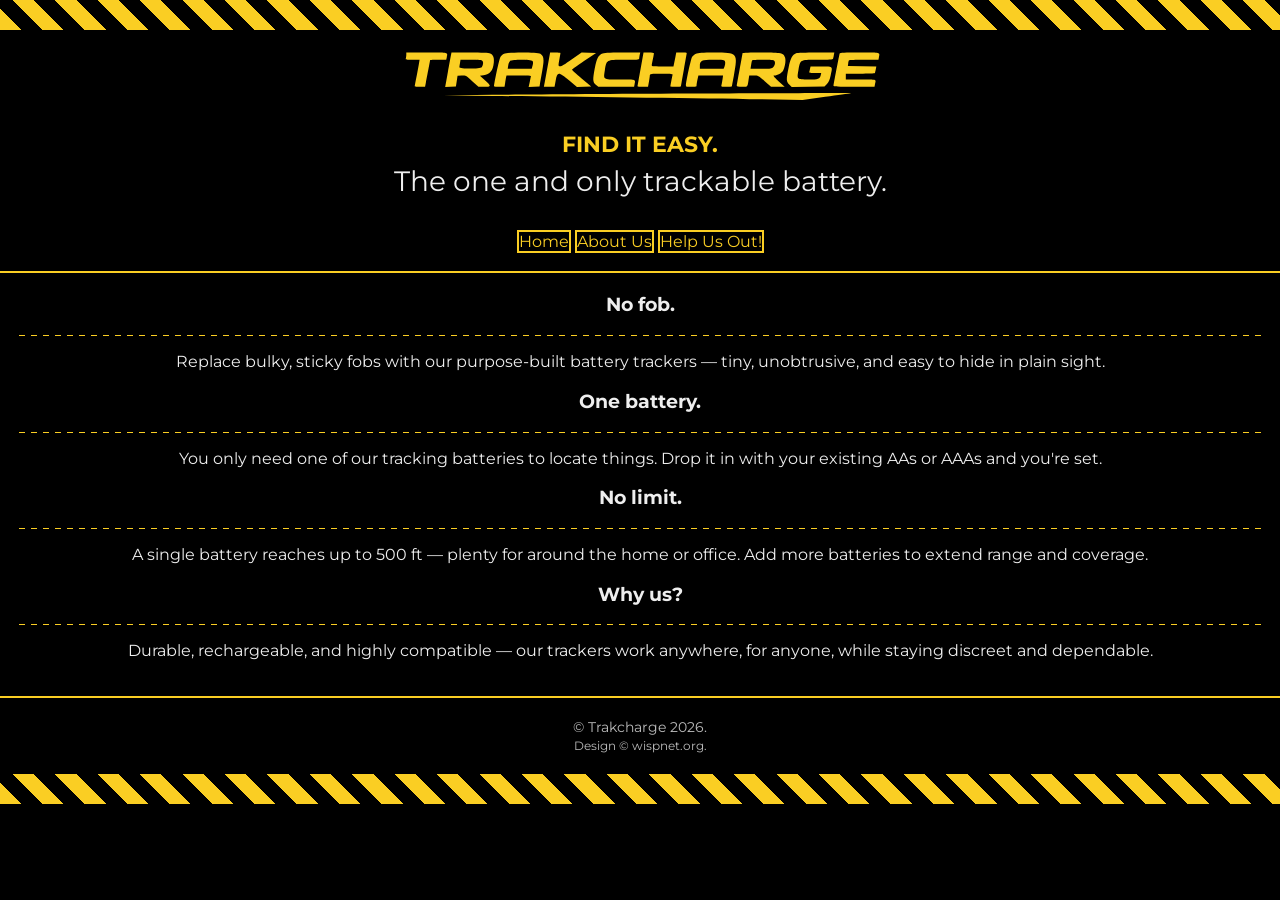
<file: index.html>
<!DOCTYPE html>
<html lang="en" data-theme="inverted">
<head>

  <title>Trakcharge | Home</title>
  <meta name="description" content="The one and only trackable battery.">
  <meta name="viewport" content="width=device-width, initial-scale=1.0" />
  <link rel="icon" type="image/png" href="./resources/icx/favicon-32x32.png" sizes="32x32" />
  <link rel="icon" type="image/svg+xml" href="./resources/svgl/tcl-bl.svg" />
  <link rel="shortcut icon" href="./resources/icx/favicon.ico" />
  <link rel="apple-touch-icon" sizes="180x180" href="./resources/icx/apple-touch-icon.png" />
  <meta name="apple-mobile-web-app-title" content="Trakcharge | Home" />

  <!-- Open Graph for Facebook, LinkedIn, etc. -->
  <meta property="og:title" content="Trakcharge | Home" />
  <meta property="og:description" content="The one and only trackable battery." />
  <meta property="og:image" content="https://trakcharge.com/resources/pngl/tcl-yo.png" />
  <meta property="og:url" content="https://trakcharge.com" />
  <meta property="og:type" content="website" />

  <!-- Twitter Card -->
  <meta name="twitter:card" content="summary_large_image" />
  <meta name="twitter:title" content="Trakcharge | Home" />
  <meta name="twitter:description" content="The one and only trackable battery." />
  <meta name="twitter:image" content="https://trakcharge.com/resources/pngl/tcl-yo.png" />



  <link rel="stylesheet" href="./resources/css/aa-uctc.css">
  <link rel="stylesheet" href="./resources/css/ab-uctc.css">
  <link rel="stylesheet" href="./resources/css/fl-uctc.css">
  <link rel="stylesheet" href="./resources/css/ft-uctc.css">
  <link rel="stylesheet" href="./resources/css/hd-uctc.css">
  <link rel="stylesheet" href="./resources/css/nv-uctc.css">
  <link rel="stylesheet" href="./resources/css/rt-uctc.css">
  <link rel="stylesheet" href="https://fonts.googleapis.com/css2?family=Anton&family=Montserrat:wght@300;500;700&display=swap">
  <meta name="viewport" content="width=device-width, initial-scale=1.0">
</head>

  <body>

<div class="main">
<section id="Header" class="header avl">
  <div class="stripe-bar" aria-hidden="true"></div>
    <header>
      <h1 id="title" class="brand">
        <img src="./resources/svgl/tcl-yo.svg" alt="TRAKCHARGE"class="tclog">
      </h1>
      <div class="tagline-strong">FIND IT EASY.</div>
      <p class="tagline">The one and only trackable battery.</p>
    </header>
</section>

  <nav>
    <a href="./index.html">Home</a>
    <a href="./about/index.html">About Us</a>
    <a href="./helpout/index.html">Help Us Out!</a>
  </nav>
<div class="sl"></div>
<section id="mnc">
      <section class="features" aria-label="Key features">
      <article class="feature" aria-labelledby="f1">

        <div class="content">
          <h3 id="f1">No fob.</h3>
          <div class="dl"></div>
          <p>Replace bulky, sticky fobs with our purpose-built battery trackers — tiny, unobtrusive, and easy to hide in plain sight.</p>
          <div class="divider" aria-hidden="true"></div>
        </div>
      </article>

      <article class="feature" aria-labelledby="f2">

        <div class="content">
          <h3 id="f2">One battery.</h3>
          <div class="dl"></div>
          <p>You only need one of our tracking batteries to locate things. Drop it in with your existing AAs or AAAs and you're set.</p>
          <div class="divider" aria-hidden="true"></div>
        </div>
      </article>

      <article class="feature" aria-labelledby="f3">

        <div class="content">
          <h3 id="f3">No limit.</h3>
          <div class="dl"></div>
          <p>A single battery reaches up to 500 ft — plenty for around the home or office. Add more batteries to extend range and coverage.</p>
          <div class="divider" aria-hidden="true"></div>
        </div>
      </article>

      <article class="feature" aria-labelledby="f4">

        <div class="content">
          <h3 id="f4">Why us?</h3>
          <div class="dl"></div>
          <p>Durable, rechargeable, and highly compatible — our trackers work anywhere, for anyone, while staying discreet and dependable.</p>
          <div class="divider" aria-hidden="true"></div>
        </div>
      </article>
    </section>
</section>

</div>

<div class="sl"></div>
<footer>
  &copy Trakcharge 2026. <br>
  <small>Design &copy <a href=https://wisp.wispnet.org>wispnet.org</a>.</small>
</footer>
<div class="stripe-bar" aria-hidden="true"></div>
</body>

</html>
</file>
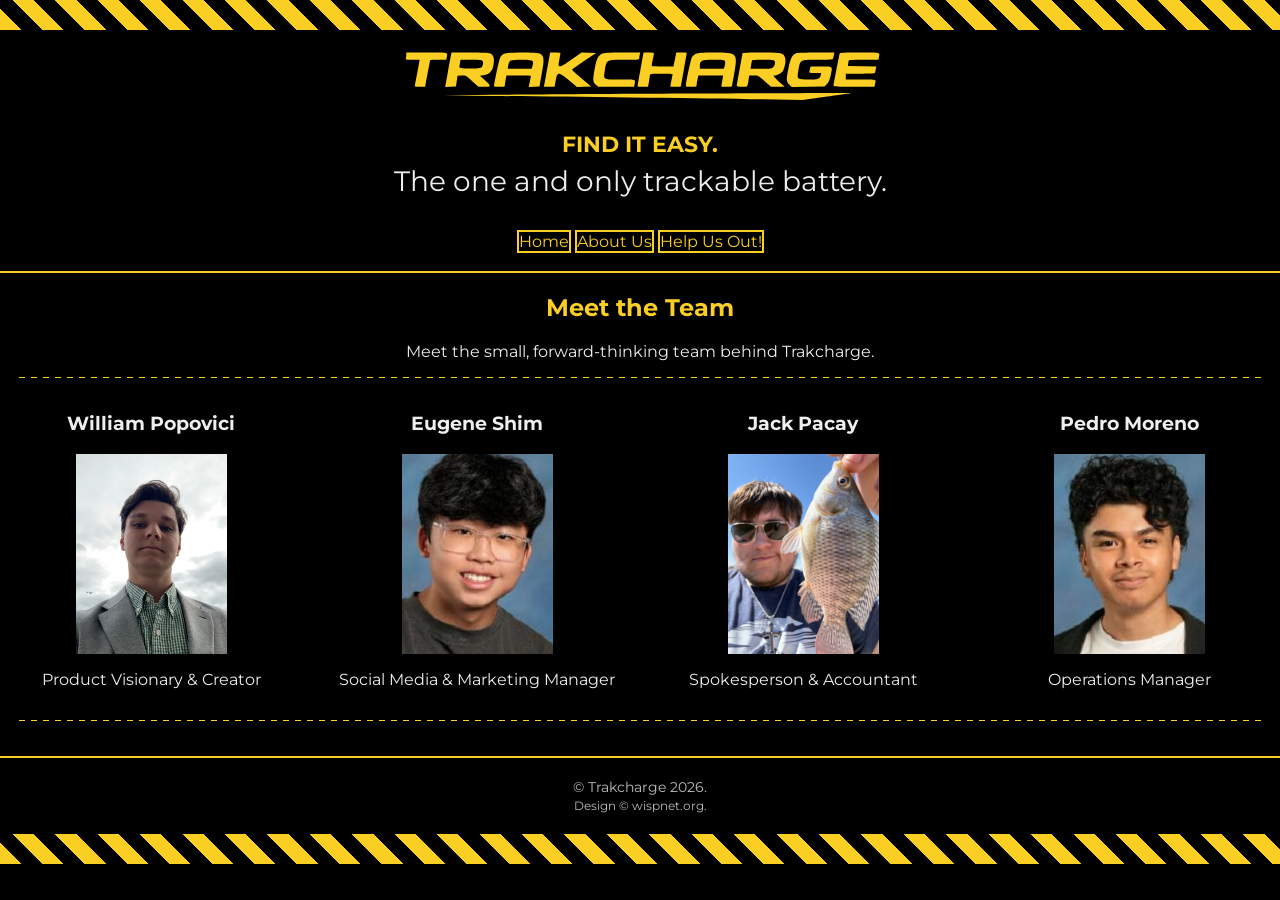
<file: about/index.html>
<!DOCTYPE html>
<html lang="en" data-theme="inverted">
<head>

  <title>Trakcharge | Home</title>
  <meta name="description" content="The one and only trackable battery.">
  <meta name="viewport" content="width=device-width, initial-scale=1.0" />
  <link rel="icon" type="image/png" href="../resources/icx/favicon-32x32.png" sizes="32x32" />
  <link rel="icon" type="image/svg+xml" href="../resources/svgl/tcl-bl.svg" />
  <link rel="shortcut icon" href="../resources/icx/favicon.ico" />
  <link rel="apple-touch-icon" sizes="180x180" href="../resources/icx/apple-touch-icon.png" />
  <meta name="apple-mobile-web-app-title" content="Trakcharge | About" />

  <!-- Open Graph . -->
  <meta property="og:title" content="Trakcharge | About" />
  <meta property="og:description" content="The one and only trackable battery." />
  <meta property="og:image" content="https://trakcharge.com/resources/pngl/tcl-yo.png" />
  <meta property="og:url" content="https://trakcharge.com" />
  <meta property="og:type" content="website" />

  <!-- Twitter Card -->
  <meta name="twitter:card" content="summary_large_image" />
  <meta name="twitter:title" content="Trakcharge | About" />
  <meta name="twitter:description" content="The one and only trackable battery." />
  <meta name="twitter:image" content="https://trakcharge.com/resources/pngl/tcl-yo.png" />



  <link rel="stylesheet" href="../resources/css/aa-uctc.css">
  <link rel="stylesheet" href="../resources/css/ab-uctc.css">
  <link rel="stylesheet" href="../resources/css/fl-uctc.css">
  <link rel="stylesheet" href="../resources/css/ft-uctc.css">
  <link rel="stylesheet" href="../resources/css/hd-uctc.css">
  <link rel="stylesheet" href="../resources/css/nv-uctc.css">
  <link rel="stylesheet" href="../resources/css/rt-uctc.css">
  <link rel="stylesheet" href="https://fonts.googleapis.com/css2?family=Anton&family=Montserrat:wght@300;500;700&display=swap">
  <meta name="viewport" content="width=device-width, initial-scale=1.0">
</head>

  <body>

<div class="main">
<section id="Header" class="header avl">
  <div class="stripe-bar" aria-hidden="true"></div>
    <header>
      <h1 id="title" class="brand">
        <img src="../resources/svgl/tcl-yo.svg" alt="TRAKCHARGE" class="tclog">
      </h1>
      <div class="tagline-strong">FIND IT EASY.</div>
      <p class="tagline">The one and only trackable battery.</p>
    </header>
</section>

  <nav>
    <a href="../index.html">Home</a>
    <a href="./index.html">About Us</a>
    <a href="../helpout/index.html">Help Us Out!</a>
  </nav>
<div class="sl"></div>

<section id="about" class="about">

  <div class="about-team">
    <h2>Meet the Team</h2>
  <div class="about-text">
    <p>Meet the small, forward-thinking team behind Trakcharge.</p>
  </div>
  <div class="dl"></div>
    <div class="features">

      <div class="feature" data-profile.dev.id="WP">
        <h3>William Popovici</h3>
        <div class="feature-image">
          <img src="../resources/imgl/wp.jpeg" alt="Picture">
        </div>
        <p>Product Visionary & Creator</p>
      </div>

  <div class="dl-as"></div>

      <div class="feature" data-profile.dev.id="ES">
        <h3>Eugene Shim</h3>
        <div class="feature-image">
          <img src="../resources/imgl/es.png" alt="Picture">
        </div>
        <p>Social Media & Marketing Manager</p>
      </div>

  <div class="dl-as"></div>

      <div class="feature" data-profile.dev.id="JP">
        <h3>Jack Pacay</h3>
        <div class="feature-image">
          <img src="../resources/imgl/jip.jpeg" alt="Picture">
        </div>
        <p>Spokesperson & Accountant</p>
      </div>

  <div class="dl-as"></div>

      <div class="feature data-profile.dev.id="PM">
        <h3>Pedro Moreno</h3>
        <div class="feature-image">
          <img src="../resources/imgl/pd.png" alt="Picture">
        </div>
        <p>Operations Manager</p>
      </div>

    </div>
  </div>
  <div class="dl"></div>
</section>

</div>

<div class="sl"></div>
<footer>
  &copy Trakcharge 2026. <br>
  <small>Design &copy <a href=https://wisp.wispnet.org>wispnet.org</a>.</small>
</footer>
<div class="stripe-bar" aria-hidden="true"></div>
</body>

</html>
</file>
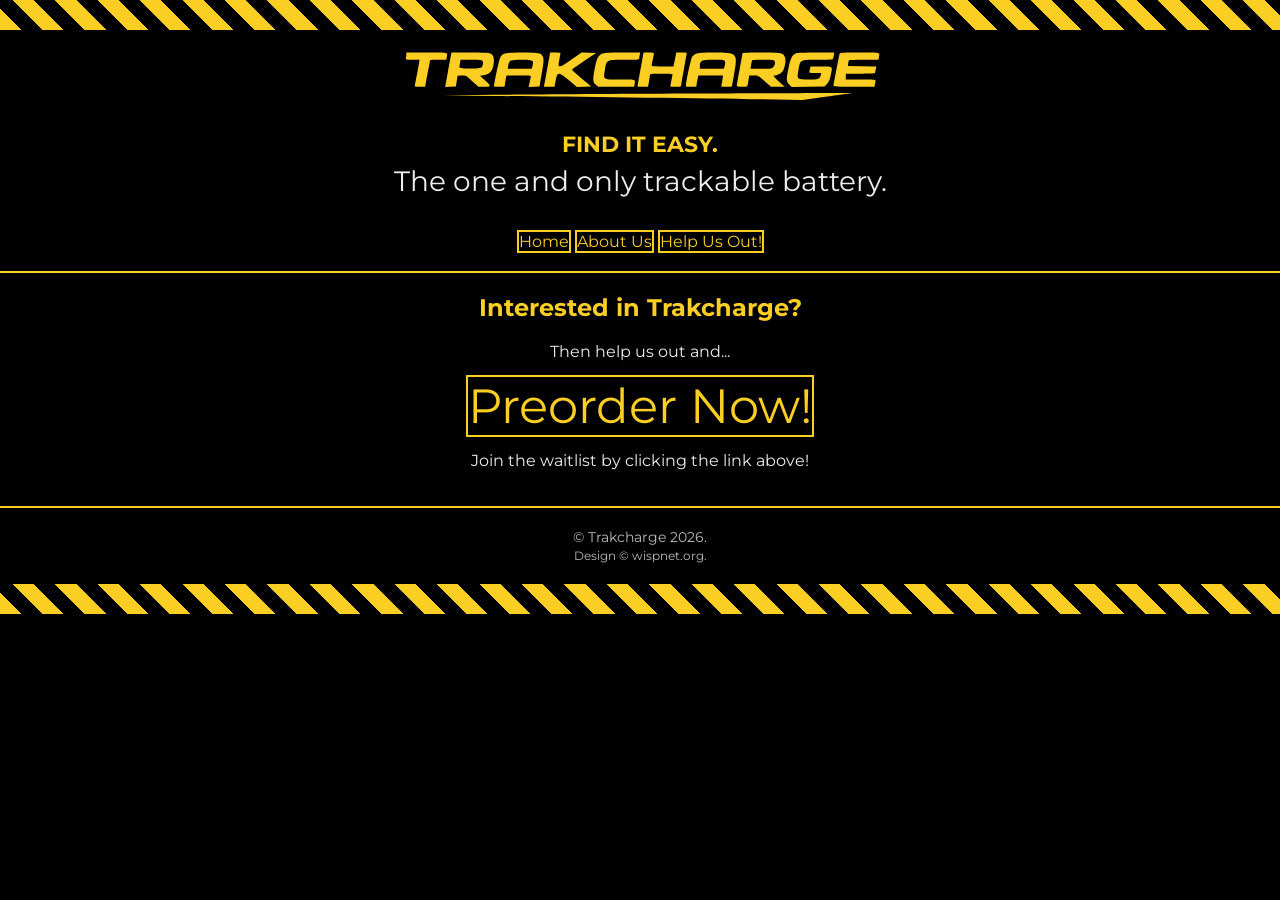
<file: helpout/index.html>
<!DOCTYPE html>
<html lang="en" data-theme="inverted">
<head>

  <title>Trakcharge | Home</title>
  <meta name="description" content="The one and only trackable battery.">
  <meta name="viewport" content="width=device-width, initial-scale=1.0" />
  <link rel="icon" type="image/png" href="./resources/icx/favicon-32x32.png" sizes="32x32" />
  <link rel="icon" type="image/svg+xml" href="./resources/svgl/tcl-bl.svg" />
  <link rel="shortcut icon" href="./resources/icx/favicon.ico" />
  <link rel="apple-touch-icon" sizes="180x180" href="./resources/icx/apple-touch-icon.png" />
  <meta name="apple-mobile-web-app-title" content="Trakcharge | Help Us Out!" />

  <!-- Open Graph for Facebook, LinkedIn, etc. -->
  <meta property="og:title" content="Trakcharge | Help Us Out!" />
  <meta property="og:description" content="The one and only trackable battery." />
  <meta property="og:image" content="https://trakcharge.com/resources/pngl/tcl-yo.png" />
  <meta property="og:url" content="https://trakcharge.com" />
  <meta property="og:type" content="website" />

  <!-- Twitter Card -->
  <meta name="twitter:card" content="summary_large_image" />
  <meta name="twitter:title" content="Trakcharge | Help Us Out!" />
  <meta name="twitter:description" content="The one and only trackable battery." />
  <meta name="twitter:image" content="https://trakcharge.com/resources/pngl/tcl-yo.png" />



  <link rel="stylesheet" href="../resources/css/aa-uctc.css">
  <link rel="stylesheet" href="../resources/css/ab-uctc.css">
  <link rel="stylesheet" href="../resources/css/fl-uctc.css">
  <link rel="stylesheet" href="../resources/css/ft-uctc.css">
  <link rel="stylesheet" href="../resources/css/hd-uctc.css">
  <link rel="stylesheet" href="../resources/css/nv-uctc.css">
  <link rel="stylesheet" href="../resources/css/rt-uctc.css">
  <link rel="stylesheet" href="../resources/css/gf-uctc.css">
  <link rel="stylesheet" href="https://fonts.googleapis.com/css2?family=Anton&family=Montserrat:wght@300;500;700&display=swap">
  <meta name="viewport" content="width=device-width, initial-scale=1.0">
</head>

  <body>

<div class="main">
<section id="Header" class="header avl">
  <div class="stripe-bar" aria-hidden="true"></div>
    <header>
      <h1 id="title" class="brand">
        <img src="../resources/svgl/tcl-yo.svg" alt="TRAKCHARGE"class="tclog">
      </h1>
      <div class="tagline-strong">FIND IT EASY.</div>
      <p class="tagline">The one and only trackable battery.</p>
    </header>
</section>

  <nav>
    <a href="../index.html">Home</a>
    <a href="../about/index.html">About Us</a>
    <a href="./index.html">Help Us Out!</a>
  </nav>
<div class="sl"></div>
<section id="hoof" class="ho-containter">
  <h2>Interested in Trakcharge?</h2>
  <p>Then help us out and...</p>
  <a href="../preorder/index.html" class="po-bt">Preorder Now!</a></section>
  <p>Join the waitlist by clicking the link above!</p>

</div>

<div class="sl"></div>
<footer>
  &copy Trakcharge 2026. <br>
  <small>Design &copy <a href=https://wisp.wispnet.org>wispnet.org</a>.</small>
</footer>
<div class="stripe-bar" aria-hidden="true"></div>
</body>

</html>
</file>
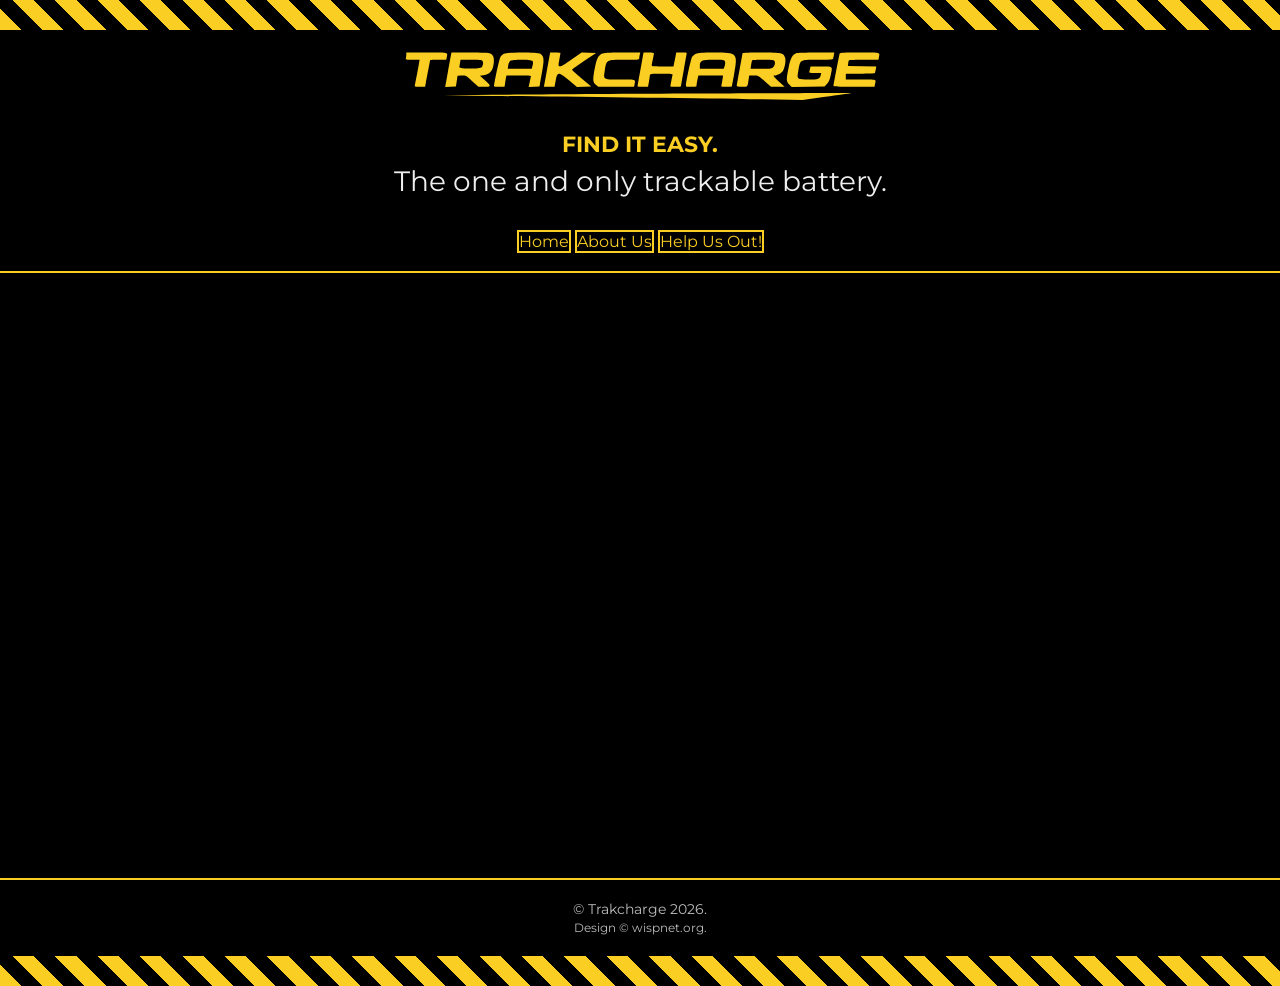
<file: preorder/index.html>
<!DOCTYPE html>
<html lang="en" data-theme="inverted">
<head>

  <title>Trakcharge | Home</title>
  <meta name="description" content="The one and only trackable battery.">
  <meta name="viewport" content="width=device-width, initial-scale=1.0" />
  <link rel="icon" type="image/png" href="./resources/icx/favicon-32x32.png" sizes="32x32" />
  <link rel="icon" type="image/svg+xml" href="./resources/svgl/tcl-bl.svg" />
  <link rel="shortcut icon" href="./resources/icx/favicon.ico" />
  <link rel="apple-touch-icon" sizes="180x180" href="./resources/icx/apple-touch-icon.png" />
  <meta name="apple-mobile-web-app-title" content="Trakcharge | Help Us Out!" />

  <!-- Open Graph for Facebook, LinkedIn, etc. -->
  <meta property="og:title" content="Trakcharge | Help Us Out!" />
  <meta property="og:description" content="The one and only trackable battery." />
  <meta property="og:image" content="https://trakcharge.com/resources/pngl/tcl-yo.png" />
  <meta property="og:url" content="https://trakcharge.com" />
  <meta property="og:type" content="website" />

  <!-- Twitter Card -->
  <meta name="twitter:card" content="summary_large_image" />
  <meta name="twitter:title" content="Trakcharge | Help Us Out!" />
  <meta name="twitter:description" content="The one and only trackable battery." />
  <meta name="twitter:image" content="https://trakcharge.com/resources/pngl/tcl-yo.png" />



  <link rel="stylesheet" href="../resources/css/aa-uctc.css">
  <link rel="stylesheet" href="../resources/css/ab-uctc.css">
  <link rel="stylesheet" href="../resources/css/fl-uctc.css">
  <link rel="stylesheet" href="../resources/css/ft-uctc.css">
  <link rel="stylesheet" href="../resources/css/hd-uctc.css">
  <link rel="stylesheet" href="../resources/css/nv-uctc.css">
  <link rel="stylesheet" href="../resources/css/rt-uctc.css">
  <link rel="stylesheet" href="../resources/css/gf-uctc.css">
  <link rel="stylesheet" href="https://fonts.googleapis.com/css2?family=Anton&family=Montserrat:wght@300;500;700&display=swap">
  <meta name="viewport" content="width=device-width, initial-scale=1.0">
</head>

  <body>

<div class="main">
<section id="Header" class="header avl">
  <div class="stripe-bar" aria-hidden="true"></div>
    <header>
      <h1 id="title" class="brand">
        <img src="../resources/svgl/tcl-yo.svg" alt="TRAKCHARGE"class="tclog">
      </h1>
      <div class="tagline-strong">FIND IT EASY.</div>
      <p class="tagline">The one and only trackable battery.</p>
    </header>
</section>

  <nav>
    <a href="../index.html">Home</a>
    <a href="../about/index.html">About Us</a>
    <a href="../helpout/index.html">Help Us Out!</a>
  </nav>
<div class="sl"></div>
<section id="goof" class="form-containter">
<iframe src="https://docs.google.com/forms/d/e/1FAIpQLSfGEQL-tt5368jqw7IG75qTQIS3HWXiVqBgdWfXAsK4EAsdew/viewform?embedded=true" height="561" frameborder="0" marginheight="0" marginwidth="0" class="gform">Loading…</iframe>
</section>


</div>

<div class="sl"></div>
<footer>
  &copy Trakcharge 2026. <br>
  <small>Design &copy <a href=https://wisp.wispnet.org>wispnet.org</a>.</small>
</footer>
<div class="stripe-bar" aria-hidden="true"></div>
</body>

</html>
</file>
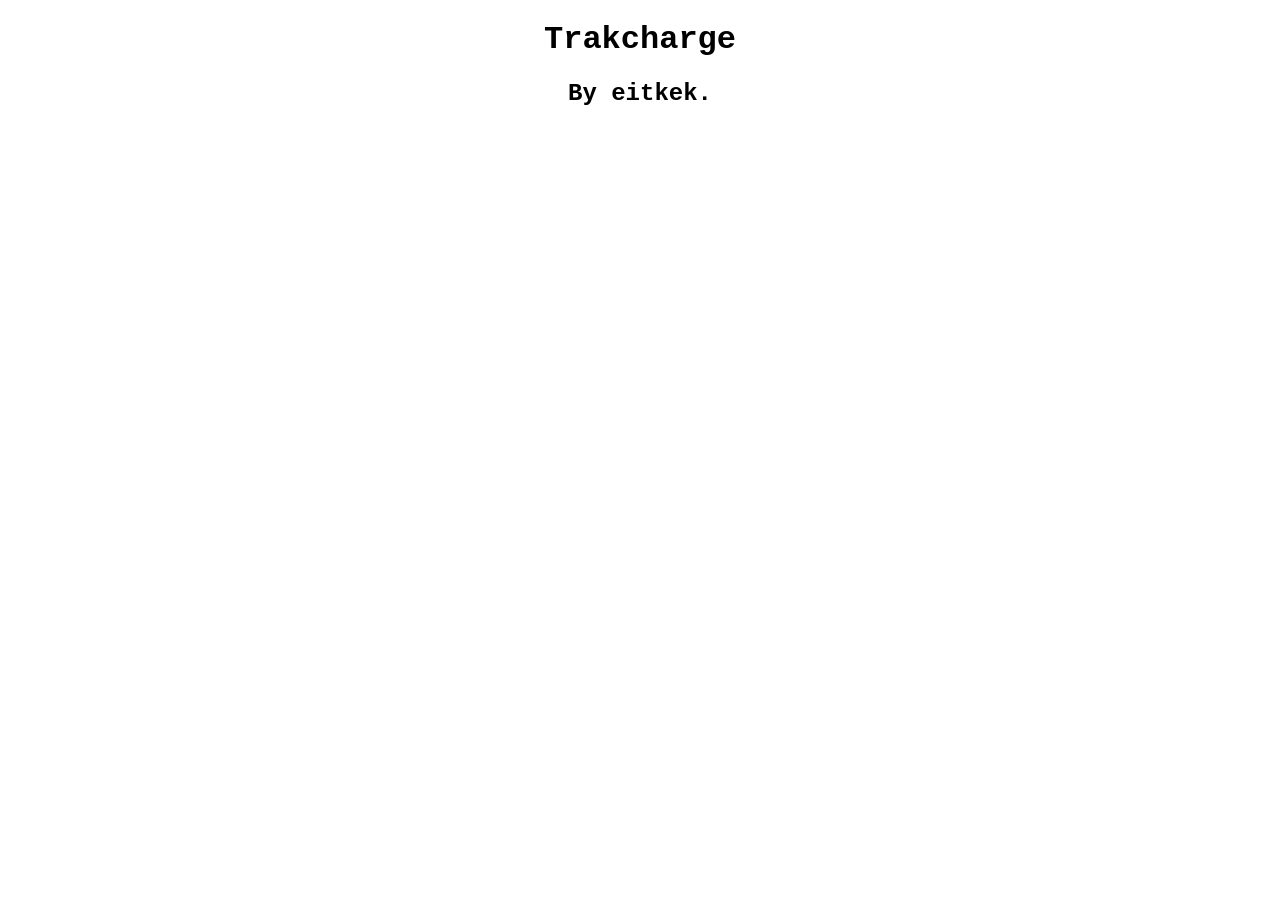
<file: arch/0.html>
<!DOCTYPE html>
<html>
<head>
    <style>
        header {
            padding: 20px;
        }
        body {
            background-color: var(--black);
            text-align: center;
            font-family: 'Courier New', Courier, monospace;
        }
        
    </style>
</head>

<body>
    <h1>Trakcharge</h1>
    <h2>By eitkek.</h2>
</body>
</html>
</file>
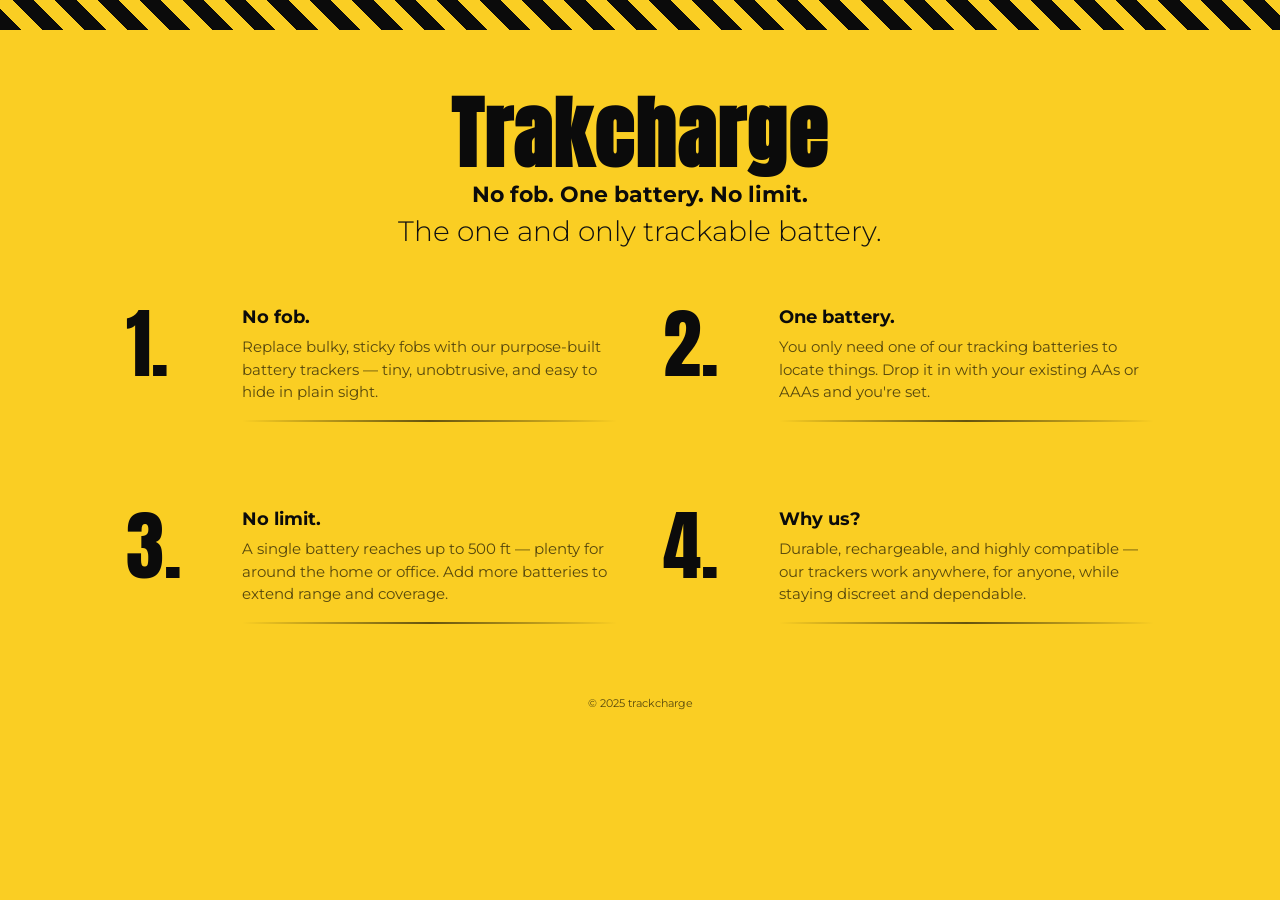
<file: arch/fly.html>
<!doctype html>
<html lang="en">
<head>
  <meta charset="utf-8" />
  <meta name="viewport" content="width=device-width,initial-scale=1" />
  <title>Trakcharge — Promo</title>

  <!-- Google fonts -->
  <link href="https://fonts.googleapis.com/css2?family=Anton&family=Montserrat:wght@300;500;700&display=swap" rel="stylesheet">

  <style>
    :root{
      --yellow:#face23;
      --black:#0b0b0b;
      --text:#111;
      --muted: rgba(0,0,0,0.65);
      --max-width:1100px;
    }

    html,body{
      height:100%;
      margin:0;
      font-family: "Montserrat", system-ui, -apple-system, "Segoe UI", Roboto, "Helvetica Neue", Arial;
      background: var(--yellow);
      color:var(--text);
      -webkit-font-smoothing:antialiased;
      -moz-osx-font-smoothing:grayscale;
    }

    /* hazard stripes top and bottom */
    .stripe-bar{
            height: 30px;
            background-image: repeating-linear-gradient(
                45deg,
                var(--black) 0,
                var(--black) 15px,
                var(--yellow) 15px,
                var(--yellow) 30px
            );
        }

    .container{
      max-width: var(--max-width);
      margin: 28px auto;
      padding: 28px 36px 48px;
      box-sizing:border-box;
    }

    header{
      text-align:center;
      padding: 12px 0 36px;
    }

    .brand{
      font-family: "Anton", Impact, sans-serif;
      font-size: clamp(36px, 6.2vw, 96px);
      letter-spacing: 2px;
      color:var(--black);
      line-height:0.9;
      margin: 0 0 8px;
    }

    .tagline-strong{
      font-weight:700;
      margin: 12px 0 6px;
      font-size: clamp(16px, 2.1vw, 22px);
      color:var(--black);
    }
    .tagline{
      margin:0 0 22px;
      font-size: clamp(18px, 2.6vw, 28px);
      color:var(--text);
      font-weight:300;
    }

    /* two-column grid for features */
    .features{
      display:grid;
      grid-template-columns: repeat(2, 1fr);
      gap: 42px 46px;
      align-items:start;
    }

    .feature{
      display:flex;
      gap: 18px;
      align-items:flex-start;
      min-height:160px;
    }

    .num{
      font-family:"Anton", sans-serif;
      font-size: clamp(48px, 6vw, 88px);
      color:var(--black);
      line-height:1;
      width:98px;
      display:flex;
      align-items:flex-start;
      justify-content:flex-start;
    }

    .content{
      flex:1;
    }

    .feature h3{
      margin:0 0 8px;
      font-size:18px;
      font-weight:700;
      color:var(--black);
    }

    .feature p{
      margin:0;
      color:var(--muted);
      line-height:1.5;
      font-size:15px;
    }

    .divider{
      height:2px;
      background:linear-gradient(to right, transparent, rgba(0,0,0,0.6), transparent);
      margin:16px 0 0;
    }

    /* responsive */
    @media (max-width:820px){
      .features{ grid-template-columns: 1fr; gap:28px; }
      .num{ width:76px; font-size: clamp(40px, 9vw, 64px); }
    }

    /* small print footer spacing */
    footer{ margin-top:26px; text-align:center; color:var(--muted); font-size:13px; }
  </style>
</head>
<body>
  <div class="stripe-bar" aria-hidden="true"></div>

  <main class="container" role="main" aria-labelledby="title">
    <header>
      <h1 id="title" class="brand">Trakcharge</h1>
      <div class="tagline-strong">No fob. One battery. No limit.</div>
      <p class="tagline">The one and only trackable battery.</p>
    </header>

    <section class="features" aria-label="Key features">
      <article class="feature" aria-labelledby="f1">
        <div class="num" aria-hidden="true">1.</div>
        <div class="content">
          <h3 id="f1">No fob.</h3>
          <p>Replace bulky, sticky fobs with our purpose-built battery trackers — tiny, unobtrusive, and easy to hide in plain sight.</p>
          <div class="divider" aria-hidden="true"></div>
        </div>
      </article>

      <article class="feature" aria-labelledby="f2">
        <div class="num" aria-hidden="true">2.</div>
        <div class="content">
          <h3 id="f2">One battery.</h3>
          <p>You only need one of our tracking batteries to locate things. Drop it in with your existing AAs or AAAs and you're set.</p>
          <div class="divider" aria-hidden="true"></div>
        </div>
      </article>

      <article class="feature" aria-labelledby="f3">
        <div class="num" aria-hidden="true">3.</div>
        <div class="content">
          <h3 id="f3">No limit.</h3>
          <p>A single battery reaches up to 500 ft — plenty for around the home or office. Add more batteries to extend range and coverage.</p>
          <div class="divider" aria-hidden="true"></div>
        </div>
      </article>

      <article class="feature" aria-labelledby="f4">
        <div class="num" aria-hidden="true">4.</div>
        <div class="content">
          <h3 id="f4">Why us?</h3>
          <p>Durable, rechargeable, and highly compatible — our trackers work anywhere, for anyone, while staying discreet and dependable.</p>
          <div class="divider" aria-hidden="true"></div>
        </div>
      </article>
    </section>

    <footer>
      <small>© 2025 trackcharge</small>
    </footer>
  </main>
</body>
</html>
</file>
<file: resources/css/aa-uctc.css>
/* Trakcharge Main Styles */
/* [Alpha Alpha] */




body {
            background-color: var(--yellow);
            text-align: center;
            font-family: 'Courier New', Courier, monospace;
            margin: 0;
            padding: 0;
            display: flex;
            flex-direction: column;
        }
        .caution-border {
            height: 30px;
            background-image: repeating-linear-gradient(
                45deg,
                var(--black) 0,
                var(--black) 15px,
                var(--yellow) 15px,
                var(--yellow) 30px
            );
        }
        header {
            padding: 40px 20px 20px;
        }

        h1 {
            font-size: 3em;
            margin: 0;
        }

        h2 {
            font-size: 1.5em;
            margin-top: 5px;
            color: var(--black);
        }

        .construction-message {
            margin-top: 60px;
            font-size: 1.8em;
            color: var(--black);
            animation: blink 1.5s steps(2, start) infinite;
        }

        @keyframes blink {
            to {
                visibility: hidden;
            }
        }

        .icon {
            font-size: 5em;
            margin-top: 40px;
        }

.hidden {
display: none;
}

.avl {
display: block;
}

  .sl {
    border-bottom: 2px solid;
    border-bottom-color: var(--slc);
    margin: 20px 0;
  }

.dl {
  height: 1px;
  width: 97%;
  margin: 15px auto;
  background: repeating-linear-gradient(
    to right,
    var(--black, #000),
    var(--black, #000) 6px,
    transparent 6px,
    transparent 12px
  );
}

.po-bt {
    font-size: 3rem;
    color: var(--black);
    text-decoration: none;
    border: 2px solid var(--black);
}
.po-bt:hover {
        font-weight: bold;
}
</file>
<file: resources/css/ab-uctc.css>
/* Trakcharge About Page Styles */
/* [Alpha Bravo] */

.about .hero {
      text-align: center;
    }

    .about .hero h1 {
      font-family: 'Courier New', Courier, monospace;
      font-weight: lighter;
    }
    .about .cta {
      text-align: center;
    }

.about .features {
  display: grid;
  grid-template-columns: repeat(auto-fit, minmax(220px, 1fr));
  gap: 24px;
}

.about .feature {
  text-align: center;
}

.about .feature-image {
  width: 50%;
  height: 200px;
  overflow: hidden;
  margin: 0 auto 12px auto;
}


.about .feature-image img {
  width: 100%;
  height: 100%;
  object-fit: cover;
  object-position: center;
}

/* Hide by default */
.dl-as {
  display: none;
}

/* Show only on small screens */
@media (max-width: 463px) {
.dl-as {
  display: grid;
  height: 1px;
  width: 91%;
  margin: 15px auto;
  background: repeating-linear-gradient(
    to right,
    var(--black, #000),
    var(--black, #000) 6px,
    transparent 6px,
    transparent 12px
  );
}
}
</file>
<file: resources/css/fl-uctc.css>
/* Trakcharge Pomotion Page Styles */
/* [Foxtrot Lima] */
.product {
    padding-top: 20px;
}
    .product .container{
      max-width: var(--max-width);
      margin: 28px auto;
      padding: 28px 36px 48px;
      box-sizing:border-box;
    }

    /* two-column grid for features */
    .product .features{
      display:grid;
      grid-template-columns: repeat(2, 1fr);
      gap: 42px 46px;
      align-items:start;
    }

    .product .feature{
      display:flex;
      gap: 18px;
      align-items:flex-start;
      min-height:160px;
    }

    .product .content{
      flex:1;
    }

    .product .feature h3{
      margin:0 0 8px;
      font-size:18px;
      font-weight:700;
      color:var(--black);
    }

    .product .feature p{
      margin:0;
      color:var(--muted);
      line-height:1.5;
      font-size:15px;
    }

    .product .divider{
      height:2px;
      background:linear-gradient(to right, transparent, rgba(0,0,0,0.6), transparent);
      margin:16px 0 0;
    }

    /* responsive */
    @media (max-width:820px){
      .product .features{ grid-template-columns: 1fr; gap:28px; }
      .product .num{ width:76px; font-size: clamp(40px, 9vw, 64px); }
    }


    /* Legacy

        .product .num{
      font-family:"Anton", sans-serif;
      font-size: clamp(48px, 6vw, 88px);
      color:var(--black);
      line-height:1;
      width:98px;
      display:flex;
      align-items:flex-start;
      justify-content:flex-start;
      padding-left: 20px;
    } */
</file>
<file: resources/css/ft-uctc.css>
/* Trakcharge Footer Section Styles */
/* [Foxtrot Tango] */
        footer {
            font-size: 0.9em;
            color: var(--ftc);
            padding-bottom: 20px;
        }
        footer a {
            color: inherit;
            text-decoration: none;
        }
        footer a:hover {
            text-decoration: underline;
        }
</file>
<file: resources/css/hd-uctc.css>
/* Trakcharge Header Section Styles */
/* [Hotel Delta] */

h1 img {
  margin-top: -100px;
  margin-bottom: -100px;
}
/* SSM */
.tclog {
  max-width: 100%;
  height: auto;
  max-height: 275px;
}

    @media (max-width:820px){
      

    }

/* NSM */
 .stripe-bar{
            height: 30px;
            background-image: repeating-linear-gradient(
                45deg,
                var(--black, #000) 0,
                var(--black, #000) 15px,
                var(--yellow) 15px,
                var(--yellow) 30px
            );
        }


    .header header{
      text-align:center;
      padding: 12px;
    }


    .header .tagline-strong{
      font-weight:700;
      margin: 12px 0 6px;
      font-size: clamp(16px, 2.1vw, 22px);
      color:var(--black);
    }
    .header .tagline{
      margin:0 0 22px;
      font-size: clamp(18px, 2.6vw, 28px);
      color:var(--text);
      font-weight:light;
    }
    .header .brand{
      font-family: "Anton", Impact, sans-serif;
      font-size: clamp(36px, 6.2vw, 96px);
      letter-spacing: 2px;
      color:var(--black);
      line-height:0.9;
      margin: 0 0 8px;
    }
    

    .header html,body{
      height:100%;
      margin:0;
      font-family: "Montserrat", system-ui, -apple-system, "Segoe UI", Roboto, "Helvetica Neue", Arial;
      background: var(--yellow);
      color:var(--text);
      -webkit-font-smoothing:antialiased;
      -moz-osx-font-smoothing:grayscale;
    }
</file>
<file: resources/css/nv-uctc.css>
/* Trakcharge Navigation Section Styles */
/* [November Victor] */

nav a {
    color: var(--black);
    text-decoration: none;
    border: 2px solid;
    border-color: var(--black);
}

nav a:hover {
    font-weight: bold;

}
</file>
<file: resources/css/rt-uctc.css>
/* Trakcharge Root Color Styles */
/* [Romeo Tango] */

:root{
      --yellow:#face23;
      --black:var#000000;
      --text:#111;
      --muted: rgba(0,0,0,0.65);
      --max-width:1100px;
      --ftc: #444;
      --slc: black;
    }

  [data-theme="inverted"] {
  --black: #face23;   /* original yellow becomes the new "black" role */
  --yellow: #000000;  /* original black becomes the new "yellow" role */
  --ftc: #BBB;
  --text: #EEE;
  --slc: #face23;
}
</file>
<file: resources/css/gf-uctc.css>
/* Trakcharge Google Form Section Styles */
/* [Golf Foxtrot] */

.form-container {
  width: 100%;
  max-width: 100%;
  overflow: hidden;
}

.form-container iframe {
  width: 100%;
  min-height: 800px;
  border: none;
}

@media (max-width: 650px) {
  .form-container iframe {
    transform: scale(0.9);
    transform-origin: top left;
    width: 111%; 
  }
}

.gform {
  width: 100% !important;
  max-width: 100%;
  border: none;
}
</file>
